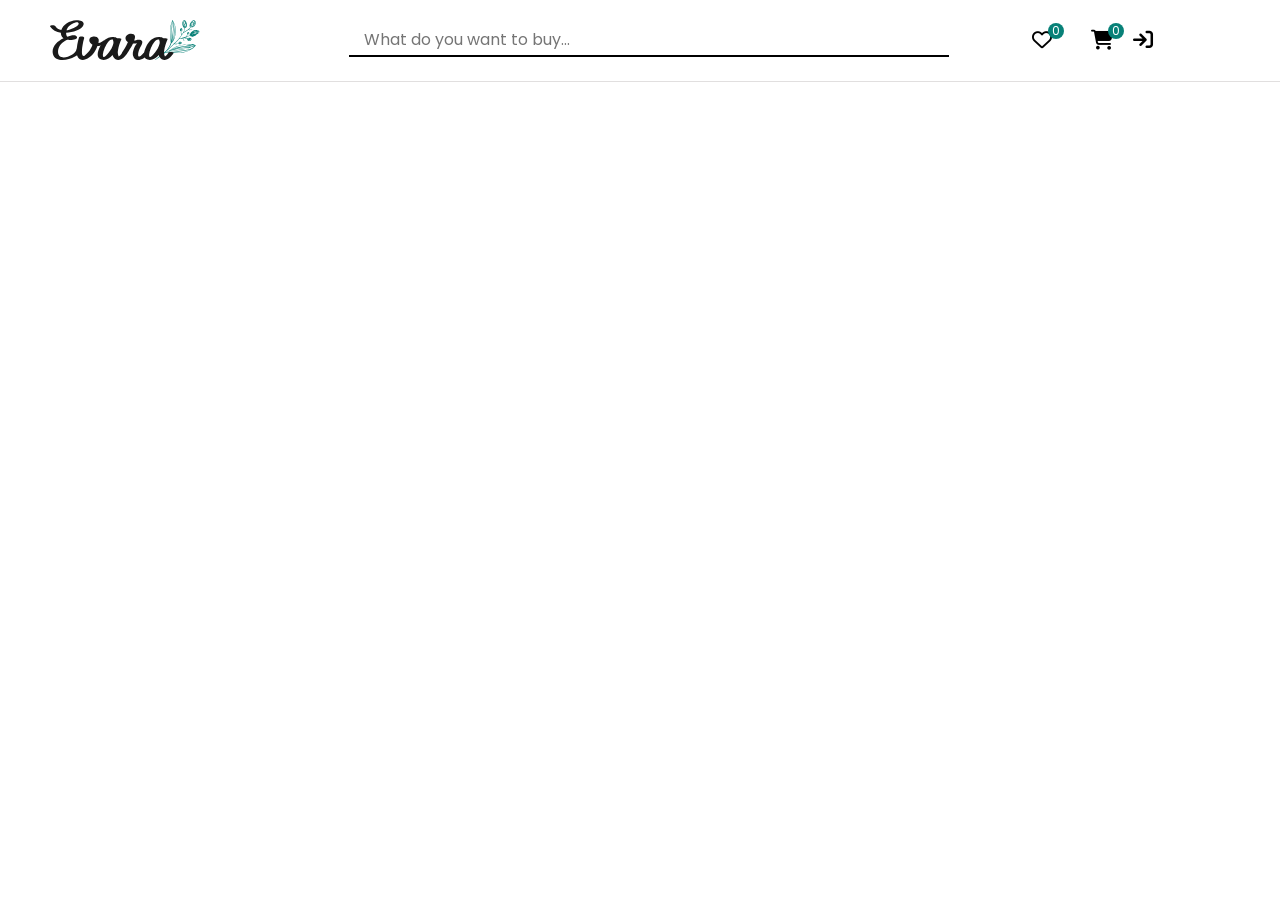
<file: Final Project/index.html>
<!DOCTYPE html>
<html lang="en">
  <head>
    <meta charset="UTF-8" />
    <meta http-equiv="X-UA-Compatible" content="IE=edge" />
    <meta name="viewport" content="width=device-width, initial-scale=1.0" />

    <!-- Bootstrap -->
    <link
      href="https://cdn.jsdelivr.net/npm/bootstrap@5.3.0-alpha2/dist/css/bootstrap.min.css"
      rel="stylesheet"
      integrity="sha384-aFq/bzH65dt+w6FI2ooMVUpc+21e0SRygnTpmBvdBgSdnuTN7QbdgL+OapgHtvPp"
      crossorigin="anonymous"
    />

    <link rel="stylesheet" href="css/navbar.css" />
    <link rel="stylesheet" href="css/index.css" />
    <link rel="stylesheet" href="css/notification.css" />

    <!-- Font awsome -->
    <link
      rel="stylesheet"
      href="https://cdnjs.cloudflare.com/ajax/libs/font-awesome/6.3.0/css/all.min.css"
    />

    <!-- Web Font-->
    <link rel="preconnect" href="https://fonts.googleapis.com" />
    <link rel="preconnect" href="https://fonts.gstatic.com" crossorigin />
    <link
      href="https://fonts.googleapis.com/css2?family=Nanum+Gothic:wght@400;700&family=Poppins:ital,wght@0,100;0,200;0,300;0,400;1,100;1,400;1,500;1,600&family=Roboto:wght@300;400&display=swap"
      rel="stylesheet"
    />

    <!-- Animated icon -->
    <!-- <script src="https://cdn.lordicon.com/ritcuqlt.js"></script> -->

    <title>Trang chủ</title>
  </head>
  <body>
    <nav>
      <div id="upper-nav">
        <div class="container-fluid">
          <div class="nav-container">
            <div class="left-side">
              <a href="index.html"
                ><img src=".\image\logo+slider\logo.svg" alt="logo"
              /></a>
            </div>

            <div class="right-side">
              <div class="search-bar">
                <input type="text" placeholder="What do you want to buy..." />
              </div>
              <div class="favorite-icon">
                <a href="favorite.html"
                  ><i
                    class="fa-regular fa-heart fa-lg"
                    style="color: #000000"
                  ></i>
                  <span class="count">0</span></a
                >
              </div>
              <div class="cart-icon">
                <a href="cart.html"
                  ><i
                    class="fa-solid fa-cart-shopping fa-lg"
                    style="color: #000000"
                  ></i>
                  <span class="count">0</span></a
                >
              </div>

              <div class="login-icon">
                <a href="login.html" class="noLogin"
                  ><i
                    class="fa-solid fa-arrow-right-to-bracket fa-lg"
                    style="color: #000000"
                  ></i>
                </a>
                <div class="user">
                  <a href="user.html" class="logingIn hidden">
                    <i
                      class="fa-regular fa-circle-user fa-lg"
                      style="color: #000000"
                    >
                    </i
                  ></a>
                  <a href="login.html" class="logingIn hidden logOut">
                    <i class="fa-solid fa-arrow-right-from-bracket fa-lg"></i
                  ></a>
                </div>
                <div class="admin hidden">
                  <a href="admin.html" class="logingIn hidden">
                    <i
                      class="fa-regular fa-circle-user fa-lg"
                      style="color: #000000"
                    >
                    </i
                  ></a>
                  <a href="login.html" class="logingIn hidden logOut">
                    <i class="fa-solid fa-arrow-right-from-bracket fa-lg"></i
                  ></a>
                </div>
              </div>
            </div>
          </div>
        </div>
      </div>
    </nav>

    <div>
      <ul class="notifications"></ul>
      <!-- <div class="buttons">
        <button class="btn" id="success">Success</button>
        <button class="btn" id="error">Error</button>
        <button class="btn" id="warning">Warning</button>
        <button class="btn" id="info">Info</button>
      </div> -->
    </div>

    <section id="productList">
      <!-- <div class="product col-lg-3">
        <div class="product-wrap">
          <div class="product-img">
            <img
              src=".\image\product\product-1.jpg"
              alt=""
              class="productImg"
            />
          </div>
          <div class="product-info">
            <h4 class="productName">Name</h4>
            <p class="productBrand">Brand</p>
            <p class="productPrice">50$</p>

            <button class="add-to-cart" onclick="console.log(1)">
              <i class="fa-solid fa-cart-plus" style="color: #608783"></i>
            </button>
            <button class="add-to-favorite" onclick="console.log(1)">
              <i
                class="fa-solid fa-heart-circle-plus"
                style="color: #608783"
              ></i>
            </button>
          </div>
        </div>
      </div> -->
    </section>

    <script src=".\script\database.js"></script>
    <script src=".\script\nav.js"></script>
    <script src=".\script\notification.js"></script>
    <script src=".\script\index.js"></script>
  </body>
</html>
</file>
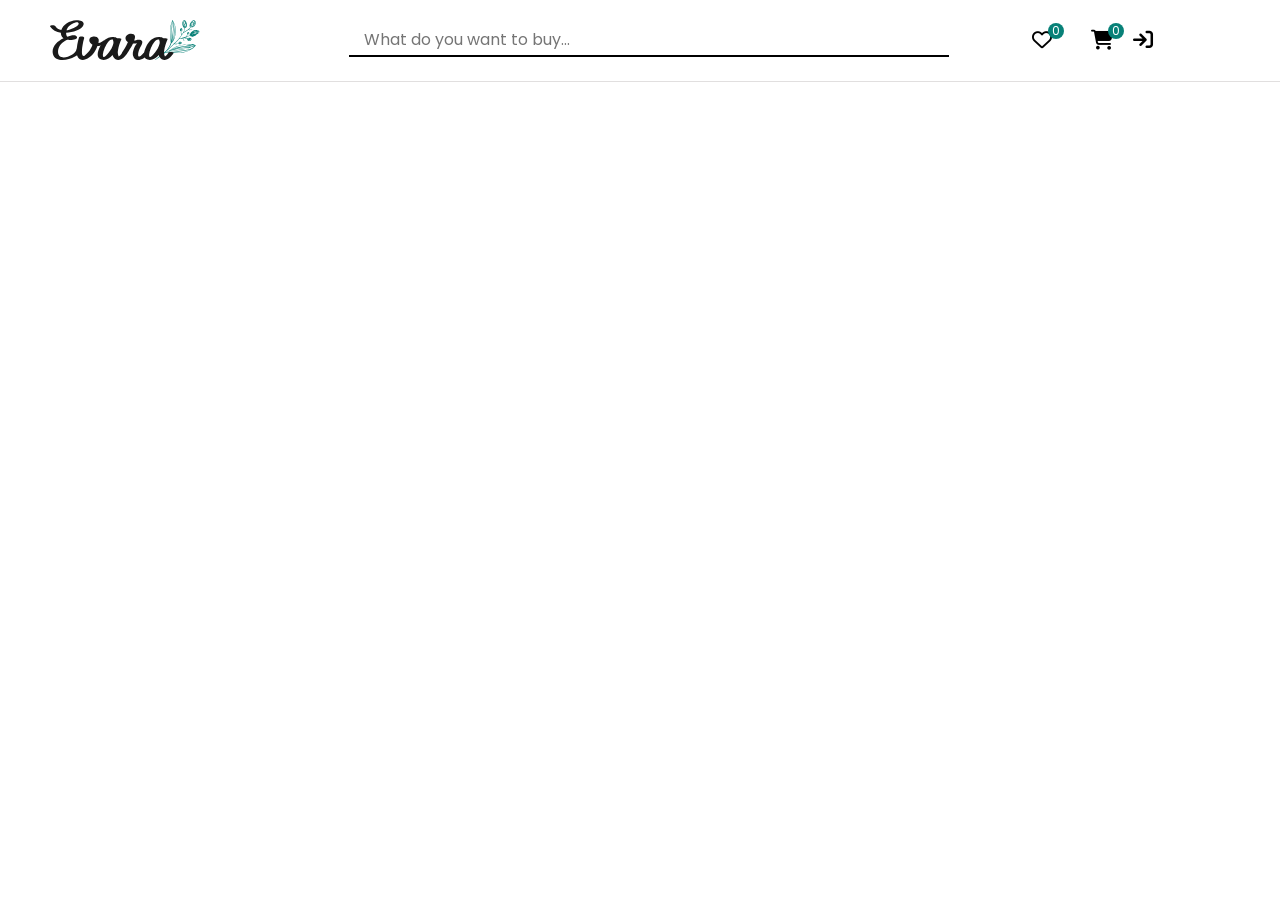
<file: Final Project/cart.html>
<!DOCTYPE html>
<html lang="en">
  <head>
    <meta charset="UTF-8" />
    <meta http-equiv="X-UA-Compatible" content="IE=edge" />
    <meta name="viewport" content="width=device-width, initial-scale=1.0" />
    <!-- CSS -->
    <link rel="stylesheet" href="css/navbar.css" />
    <link rel="stylesheet" href="css/cart.css" />
    <link rel="stylesheet" href="css/notification.css" />

    <!-- Font awsome -->
    <link
      rel="stylesheet"
      href="https://cdnjs.cloudflare.com/ajax/libs/font-awesome/6.3.0/css/all.min.css"
    />

    <!-- Web Font-->
    <link rel="preconnect" href="https://fonts.googleapis.com" />
    <link rel="preconnect" href="https://fonts.gstatic.com" crossorigin />
    <link
      href="https://fonts.googleapis.com/css2?family=Nanum+Gothic:wght@400;700&family=Poppins:ital,wght@0,100;0,200;0,300;0,400;1,100;1,400;1,500;1,600&family=Roboto:wght@300;400&display=swap"
      rel="stylesheet"
    />

    <!-- Bootstrap -->
    <link
      href="https://cdn.jsdelivr.net/npm/bootstrap@5.3.0-alpha2/dist/css/bootstrap.min.css"
      rel="stylesheet"
      integrity="sha384-aFq/bzH65dt+w6FI2ooMVUpc+21e0SRygnTpmBvdBgSdnuTN7QbdgL+OapgHtvPp"
      crossorigin="anonymous"
    />

    <title>Cart</title>
  </head>
  <body>
    <nav>
      <div id="upper-nav">
        <div class="container-fluid">
          <div class="nav-container">
            <div class="left-side">
              <a href="index.html"
                ><img src=".\image\logo+slider\logo.svg" alt="logo"
              /></a>
            </div>

            <div class="right-side">
              <div class="search-bar">
                <input type="text" placeholder="What do you want to buy..." />
              </div>
              <div class="favorite-icon">
                <a href="favorite.html"
                  ><i
                    class="fa-regular fa-heart fa-lg"
                    style="color: #000000"
                  ></i>
                  <span class="count">0</span></a
                >
              </div>
              <div class="cart-icon">
                <a href="cart.html"
                  ><i
                    class="fa-solid fa-cart-shopping fa-lg"
                    style="color: #000000"
                  ></i>
                  <span class="count">0</span></a
                >
              </div>

              <div class="login-icon">
                <a href="login.html" class="noLogin"
                  ><i
                    class="fa-solid fa-arrow-right-to-bracket fa-lg"
                    style="color: #000000"
                  ></i>
                </a>
                <div class="user">
                  <a href="user.html" class="logingIn hidden">
                    <i
                      class="fa-regular fa-circle-user fa-lg"
                      style="color: #000000"
                    >
                    </i
                  ></a>
                  <a href="login.html" class="logingIn hidden logOut">
                    <i class="fa-solid fa-arrow-right-from-bracket fa-lg"></i
                  ></a>
                </div>
                <div class="admin hidden">
                  <a href="admin.html" class="logingIn hidden">
                    <i
                      class="fa-regular fa-circle-user fa-lg"
                      style="color: #000000"
                    >
                    </i
                  ></a>
                  <a href="login.html" class="logingIn hidden logOut">
                    <i class="fa-solid fa-arrow-right-from-bracket fa-lg"></i
                  ></a>
                </div>
              </div>
            </div>
          </div>
        </div>
      </div>
    </nav>

    <div>
      <ul class="notifications"></ul>
      <!-- <div class="buttons">
        <button class="btn" id="success">Success</button>
        <button class="btn" id="error">Error</button>
        <button class="btn" id="warning">Warning</button>
        <button class="btn" id="info">Info</button>
      </div> -->
    </div>

    <div class="hrefBar"></div>

    <section id="shoppingCart">
      <div id="cartDisplay" class="table-responsive">
        <!-- <table class="table">
          <tr>
            <th>Image</th>
            <th>Product name</th>
            <th>Price</th>
            <th>Quantity</th>
            <th>Subtotal</th>
            <th>Remove</th>
          </tr>
          <tr>
            <td>
              <img
                src=".\image\product\product-1.jpg"
                alt=""
                class="productImg"
              />
            </td>
            <td>name</td>
            <td>Price</td>
            <td>
              <select name="quantity" id="productQuantity">
                <option value="1">1</option>
                <option value="2">2</option>
                <option value="3">3</option>
                <option value="4">4</option>
                <option value="5">5</option>
              </select>
            </td>
            <td>Subtotal</td>
            <td onclick="">
              <i class="fa-regular fa-trash-can" style="color: #000000"></i>
            </td>
          </tr>
        </table> -->
      </div>
    </section>

    <script src=".\script\database.js"></script>
    <script src=".\script\nav.js"></script>
    <script src=".\script\cart.js"></script>
  </body>
</html>
</file>
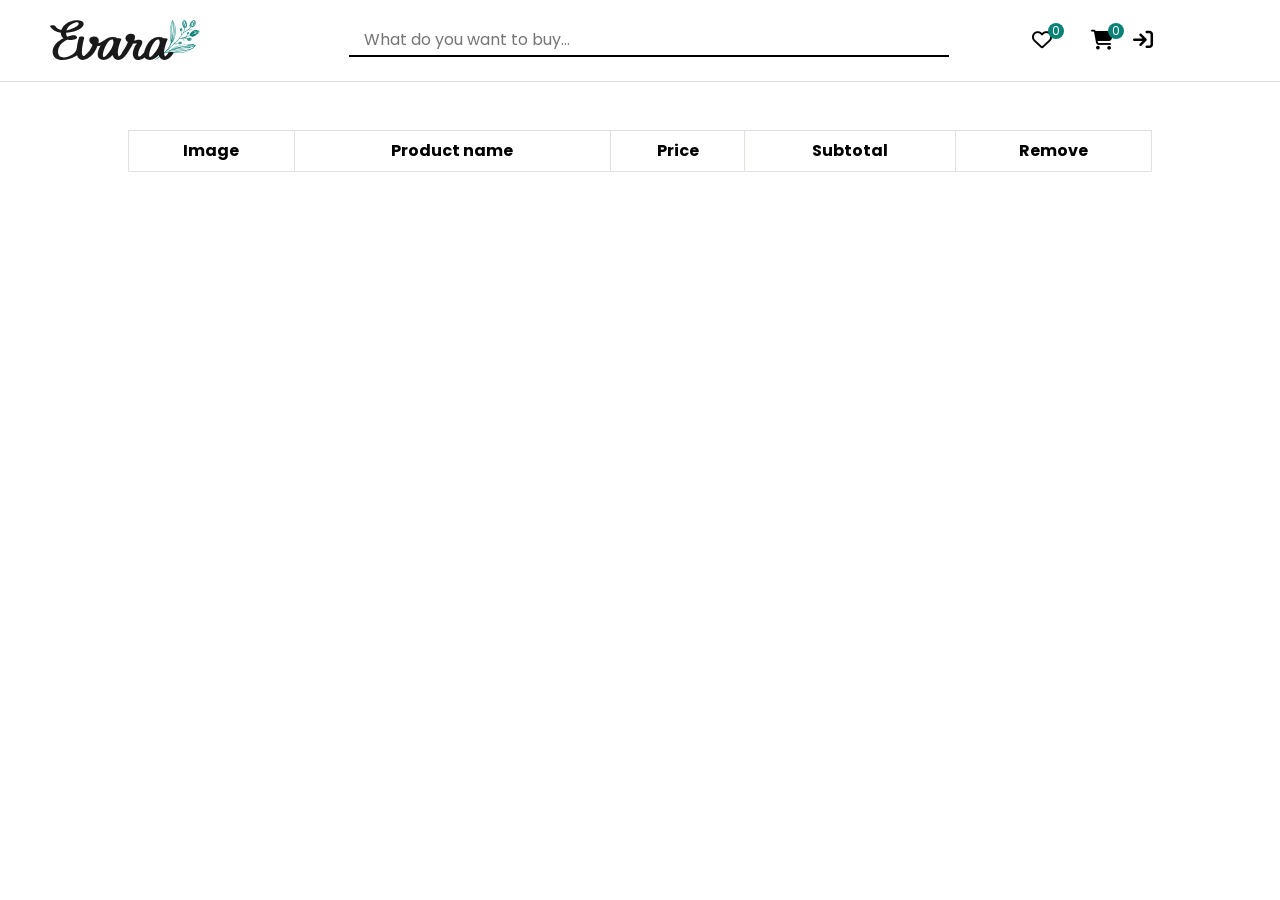
<file: Final Project/favorite.html>
<!DOCTYPE html>
<html lang="en">
  <head>
    <meta charset="UTF-8" />
    <meta http-equiv="X-UA-Compatible" content="IE=edge" />
    <meta name="viewport" content="width=device-width, initial-scale=1.0" />
    <!-- CSS -->
    <link rel="stylesheet" href="css/navbar.css" />
    <link rel="stylesheet" href="css/favorite.css" />
    <link rel="stylesheet" href="css/notification.css" />

    <!-- Font awsome -->
    <link
      rel="stylesheet"
      href="https://cdnjs.cloudflare.com/ajax/libs/font-awesome/6.3.0/css/all.min.css"
    />

    <!-- Web Font-->
    <link rel="preconnect" href="https://fonts.googleapis.com" />
    <link rel="preconnect" href="https://fonts.gstatic.com" crossorigin />
    <link
      href="https://fonts.googleapis.com/css2?family=Nanum+Gothic:wght@400;700&family=Poppins:ital,wght@0,100;0,200;0,300;0,400;1,100;1,400;1,500;1,600&family=Roboto:wght@300;400&display=swap"
      rel="stylesheet"
    />

    <!-- Bootstrap -->
    <link
      href="https://cdn.jsdelivr.net/npm/bootstrap@5.3.0-alpha2/dist/css/bootstrap.min.css"
      rel="stylesheet"
      integrity="sha384-aFq/bzH65dt+w6FI2ooMVUpc+21e0SRygnTpmBvdBgSdnuTN7QbdgL+OapgHtvPp"
      crossorigin="anonymous"
    />

    <title>Cart</title>
  </head>
  <body>
    <nav>
      <div id="upper-nav">
        <div class="container-fluid">
          <div class="nav-container">
            <div class="left-side">
              <a href="index.html"
                ><img src=".\image\logo+slider\logo.svg" alt="logo"
              /></a>
            </div>

            <div class="right-side">
              <div class="search-bar">
                <input type="text" placeholder="What do you want to buy..." />
              </div>
              <div class="favorite-icon">
                <a href="favorite.html"
                  ><i
                    class="fa-regular fa-heart fa-lg"
                    style="color: #000000"
                  ></i>
                  <span class="count">0</span></a
                >
              </div>
              <div class="cart-icon">
                <a href="cart.html"
                  ><i
                    class="fa-solid fa-cart-shopping fa-lg"
                    style="color: #000000"
                  ></i>
                  <span class="count">0</span></a
                >
              </div>

              <div class="login-icon">
                <a href="login.html" class="noLogin"
                  ><i
                    class="fa-solid fa-arrow-right-to-bracket fa-lg"
                    style="color: #000000"
                  ></i>
                </a>
                <div class="user">
                  <a href="user.html" class="logingIn hidden">
                    <i
                      class="fa-regular fa-circle-user fa-lg"
                      style="color: #000000"
                    >
                    </i
                  ></a>
                  <a href="login.html" class="logingIn hidden logOut">
                    <i class="fa-solid fa-arrow-right-from-bracket fa-lg"></i
                  ></a>
                </div>
                <div class="admin hidden">
                  <a href="admin.html" class="logingIn hidden">
                    <i
                      class="fa-regular fa-circle-user fa-lg"
                      style="color: #000000"
                    >
                    </i
                  ></a>
                  <a href="login.html" class="logingIn hidden logOut">
                    <i class="fa-solid fa-arrow-right-from-bracket fa-lg"></i
                  ></a>
                </div>
              </div>
            </div>
          </div>
        </div>
      </div>
    </nav>

    <div>
      <ul class="notifications"></ul>
      <!-- <div class="buttons">
        <button class="btn" id="success">Success</button>
        <button class="btn" id="error">Error</button>
        <button class="btn" id="warning">Warning</button>
        <button class="btn" id="info">Info</button>
      </div> -->
    </div>

    <div class="hrefBar"></div>

    <section id="shoppingFavorite">
      <div id="favoriteDisplay" class="table-responsive">
        <!-- <table class="table">
          <tr>
            <th>Image</th>
            <th>Product name</th>
            <th>Price</th>
            <th>Quantity</th>
            <th>Subtotal</th>
            <th>Remove</th>
          </tr>
          <tr>
            <td>
              <img
                src=".\image\product\product-1.jpg"
                alt=""
                class="productImg"
              />
            </td>
            <td>name</td>
            <td>Price</td>
            <td>
              <select name="quantity" id="productQuantity">
                <option value="1">1</option>
                <option value="2">2</option>
                <option value="3">3</option>
                <option value="4">4</option>
                <option value="5">5</option>
              </select>
            </td>
            <td>Subtotal</td>
            <td onclick="">
              <i class="fa-regular fa-trash-can" style="color: #000000"></i>
            </td>
          </tr>
        </table> -->
      </div>
    </section>

    <script src=".\script\database.js"></script>
    <script src=".\script\notification.js"></script>
    <script src=".\script\nav.js"></script>
    <script src=".\script\favorite.js"></script>
  </body>
</html>
</file>
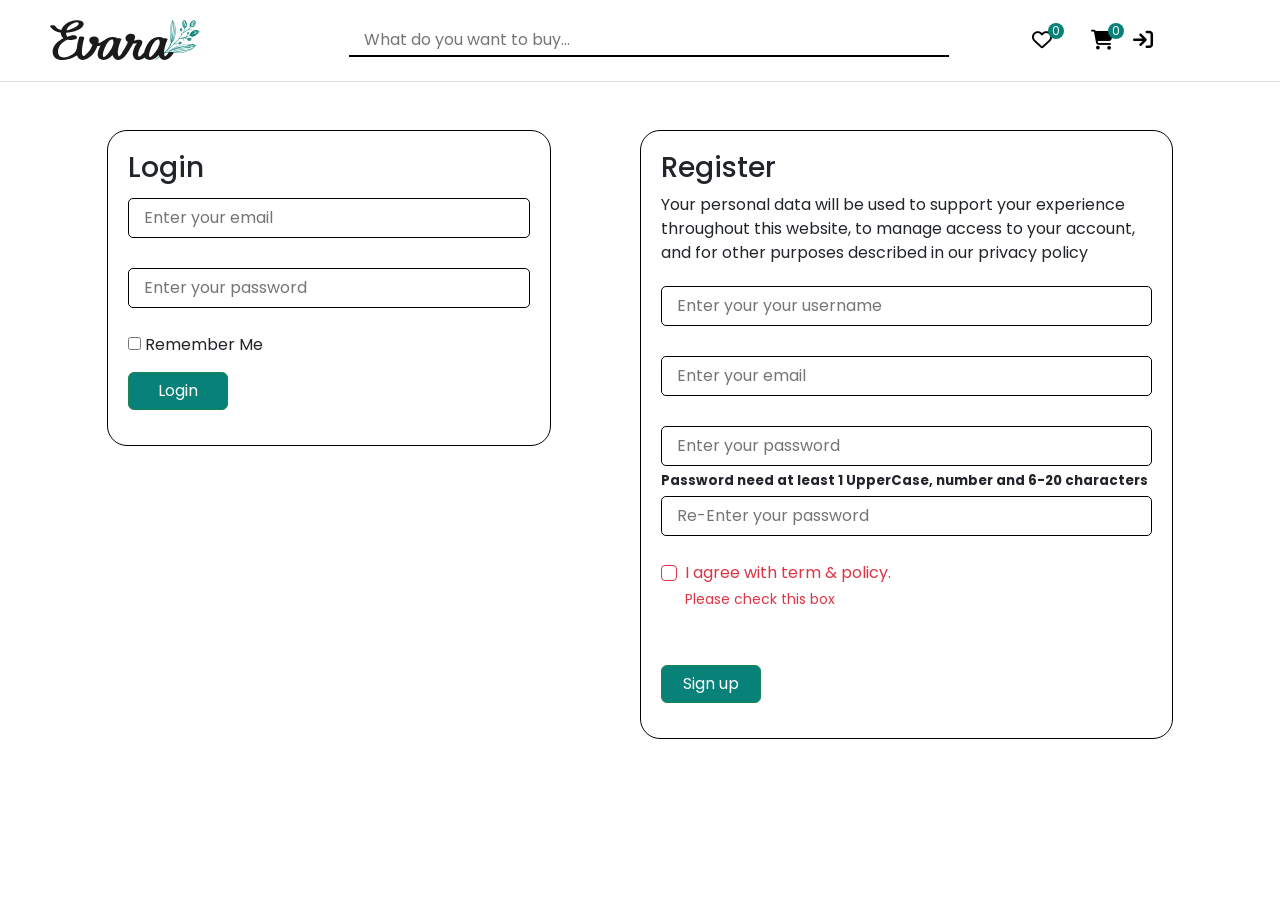
<file: Final Project/login.html>
<!DOCTYPE html>
<html lang="en">
  <head>
    <meta charset="UTF-8" />
    <meta http-equiv="X-UA-Compatible" content="IE=edge" />
    <meta name="viewport" content="width=device-width, initial-scale=1.0" />
    <link rel="stylesheet" href="css/navbar.css" />
    <link rel="stylesheet" href="css/login.css" />
    <link rel="stylesheet" href="css/notification.css" />
    <!-- Font awsome -->
    <link
      rel="stylesheet"
      href="https://cdnjs.cloudflare.com/ajax/libs/font-awesome/6.3.0/css/all.min.css"
    />

    <!-- Web Font-->
    <link rel="preconnect" href="https://fonts.googleapis.com" />
    <link rel="preconnect" href="https://fonts.gstatic.com" crossorigin />
    <link
      href="https://fonts.googleapis.com/css2?family=Nanum+Gothic:wght@400;700&family=Poppins:ital,wght@0,100;0,200;0,300;0,400;1,100;1,400;1,500;1,600&family=Roboto:wght@300;400&display=swap"
      rel="stylesheet"
    />

    <!-- Bootstrap -->
    <link
      href="https://cdn.jsdelivr.net/npm/bootstrap@5.3.0-alpha2/dist/css/bootstrap.min.css"
      rel="stylesheet"
      integrity="sha384-aFq/bzH65dt+w6FI2ooMVUpc+21e0SRygnTpmBvdBgSdnuTN7QbdgL+OapgHtvPp"
      crossorigin="anonymous"
    />

    <!-- Animated icon -->
    <!-- <script src="https://cdn.lordicon.com/ritcuqlt.js"></script> -->

    <title>Login</title>
  </head>
  <body>
    <nav>
      <div id="upper-nav">
        <div class="container-fluid">
          <div class="nav-container">
            <div class="left-side">
              <a href="index.html"
                ><img src=".\image\logo+slider\logo.svg" alt="logo"
              /></a>
            </div>

            <div class="right-side">
              <div class="search-bar">
                <input type="text" placeholder="What do you want to buy..." />
              </div>
              <div class="favorite-icon">
                <a href="favorite.html"
                  ><i
                    class="fa-regular fa-heart fa-lg"
                    style="color: #000000"
                  ></i>
                  <span class="count">0</span></a
                >
              </div>
              <div class="cart-icon">
                <a href="cart.html"
                  ><i
                    class="fa-solid fa-cart-shopping fa-lg"
                    style="color: #000000"
                  ></i>
                  <span class="count">0</span></a
                >
              </div>

              <div class="login-icon">
                <a href="login.html" class="noLogin"
                  ><i
                    class="fa-solid fa-arrow-right-to-bracket fa-lg"
                    style="color: #000000"
                  ></i>
                </a>
                <div class="user">
                  <a href="user.html" class="logingIn hidden">
                    <i
                      class="fa-regular fa-circle-user fa-lg"
                      style="color: #000000"
                    >
                    </i
                  ></a>
                  <a href="login.html" class="logingIn hidden logOut">
                    <i class="fa-solid fa-arrow-right-from-bracket fa-lg"></i
                  ></a>
                </div>
                <div class="admin hidden">
                  <a href="admin.html" class="logingIn hidden">
                    <i
                      class="fa-regular fa-circle-user fa-lg"
                      style="color: #000000"
                    >
                    </i
                  ></a>
                  <a href="login.html" class="logingIn hidden logOut">
                    <i class="fa-solid fa-arrow-right-from-bracket fa-lg"></i
                  ></a>
                </div>
              </div>
            </div>
          </div>
        </div>
      </div>
    </nav>

    <div>
      <ul class="notifications"></ul>
      <!-- <div class="buttons">
        <button class="btn" id="success">Success</button>
        <button class="btn" id="error">Error</button>
        <button class="btn" id="warning">Warning</button>
        <button class="btn" id="info">Info</button>
      </div> -->
    </div>

    <section id="loginForm">
      <div class="form-container col-lg-10">
        <div class="col-lg-5">
          <div class="login-form">
            <h3>Login</h3>
            <input
              type="email"
              name="loginEmail"
              id="loginEmail"
              placeholder="Enter your email"
              required
            />
            <div class="error-display errorLoginEmail"></div>
            <input
              type="password"
              name="loginPass "
              id="loginPassword"
              placeholder="Enter your password"
              autocomplete="off"
              required
            />
            <div class="error-display errorLoginPassword"></div>
            <input type="checkbox" name="remember" id="Remember" /> Remember Me
            <br />
            <button id="loginBtn" class="loginBtn btn btn-success">
              Login
            </button>
          </div>
        </div>

        <div class="col-lg-1"></div>

        <div class="register-form col-lg-6">
          <h3>Register</h3>
          <p>
            Your personal data will be used to support your experience
            throughout this website, to manage access to your account, and for
            other purposes described in our privacy policy
          </p>

          <input
            class=""
            type="text"
            name="username"
            id="username"
            placeholder="Enter your your username"
          />
          <div class="error-display errorUserName"></div>
          <input
            class=""
            type="email"
            name="loginEmail"
            id="signUpEmail"
            placeholder="Enter your email"
          />
          <div class="error-display errorEmail"></div>

          <input
            class=""
            type="password"
            name="loginPass "
            id="signUpPassword"
            placeholder="Enter your password"
            autocomplete="off"
          />
          <div class="hint-display errorPassword">
            Password need at least 1 UpperCase, number and 6-20 characters
          </div>
          <input
            class=""
            type="password"
            name="confirmPass "
            id="confirmPass"
            placeholder="Re-Enter your password"
            autocomplete="off"
          />
          <div class="error-display errorRepassword"></div>
          <!-- <input
            class="error"
            type="checkbox"
            name="agree"
            id="policyAgreement"
          />
          <span> I agree with term & policy.</span> -->
          <form class="was-validated">
            <div class="form-check mb-3">
              <input
                type="checkbox"
                class="form-check-input"
                id="policyAgreement"
                required
              />
              <label class="form-check-label" for="validationFormCheck1"
                >I agree with term & policy.</label
              >
              <div class="invalid-feedback">Please check this box</div>
            </div>
          </form>
          <br />
          <button id="registerBtn" class="registerBtn btn btn-success">
            Sign up
          </button>
        </div>
      </div>
    </section>

    <script src=".\script\database.js"></script>
    <script src=".\script\notification.js"></script>
    <script src=".\script\nav.js"></script>
    <script src=".\script\login.js"></script>
  </body>
</html>
</file>
<file: Final Project/css/navbar.css>
/* General Css */
* {
  margin: 0;
  padding: 0;
  box-sizing: border-box;
}

body {
  background-color: white;
  font-family: "Poppins", "Roboto", sans-serif;
}

/* Upper Navbar css */
nav #upper-nav {
  height: 80px;
}

nav .container-fluid {
  padding: 20px 50px;
  width: 100%;

  border-bottom: 1px solid rgb(225, 223, 223);
}

nav .nav-container {
  display: flex;
  justify-content: space-evenly;
  width: 100%;
}

/* left side */
nav .nav-container .left-side {
  display: flex;
  align-content: center;
  flex: 1;
}

nav .nav-container .left-side img {
  width: 150px;
}

/* right side */
nav .nav-container .right-side {
  display: flex;
  justify-content: center;
  flex: 4;
}

nav .nav-container .right-side .search-bar {
  display: flex;
  justify-content: center;
  align-items: center;
  flex: 6;

  /* border-bottom: 2px solid black; */
}

nav .nav-container .right-side .search-bar input {
  height: 33px;
  max-width: 600px;
  width: 100%;
  border: none;
  padding-left: 15px;
  border-bottom: 2px solid black;
}

nav .nav-container .right-side .search-bar input:focus {
  outline: none;
}

nav .nav-container .right-side .favorite-icon,
.cart-icon,
.login-icon {
  position: relative;
  display: flex;
  justify-content: center;
  align-items: center;
  flex: 0.5;
}
.login-icon {
  flex: 0.8;
}

nav .nav-container .right-side .count {
  position: absolute;
  z-index: 1;
  top: 8%;
  right: 15%;
  width: 16px;
  height: 16px;
  background-color: rgb(8, 129, 120);
  border-radius: 50%;
  color: white;
  font-size: 12px;
  display: flex;
  align-items: center;
  justify-content: center;
}

/* Login status css */
.logingIn {
  display: flex;
  align-items: center;
  color: black;
  text-decoration: none;
}

/* Admin,user container css */
.admin,
.user {
  width: 100%;
  display: flex;
  justify-content: space-around;
}
</file>
<file: Final Project/css/index.css>
/* Product item css */
#productList {
  margin: auto;
  margin-top: 50px;
  display: flex;
  justify-content: flex-start;
  flex-wrap: wrap;
}

#productList .product {
  margin-bottom: 20px;
  padding: 0 15px;
  max-width: 100%;
  flex-shrink: 0;
}

#productList .product .product-wrap {
  display: flex;
  flex-direction: column;
  justify-content: space-between;
  gap: 5px;

  height: 65vh;
  padding: 15px;
  border: 0.5px solid #dff0e2;
  border-radius: 20px;
}

#productList .product .product-wrap .product-img {
  overflow: hidden;
}

#productList .product .product-wrap .product-info {
  padding: 10px 0;
}

#productList .product .product-wrap .product-img img {
  width: 100%;
  height: 100%;
  border-radius: 20px;
}

/* Add to cart button Css */
.add-to-cart {
  width: 49%;
  background-color: #e8f6ea;
  border: 1px solid #dff0e2;
  border-radius: 15px;
}

/* Add to favorite button Css */
.add-to-favorite {
  width: 49%;
  background-color: #fde1bd;
  border: 1px solid #dff0e2;
  border-radius: 15px;
}

/* Hidden class */
.hidden {
  display: none;
}
</file>
<file: Final Project/css/notification.css>
/* Import Google font - Poppins */
@import url("https://fonts.googleapis.com/css2?family=Poppins:wght@400;500;600&display=swap");
* {
  margin: 0;
  padding: 0;
  box-sizing: border-box;
  font-family: "Poppins", sans-serif;
}
:root {
  --dark: #34495e;
  --light: #ffffff;
  --success: #0abf30;
  --error: #e24d4c;
  --warning: #ffacac;
  --info: #3498db;
}

.notifications {
  position: fixed;
  top: 30px;
  right: 20px;
}
.notifications :where(.toastNotify, .column) {
  display: flex;
  align-items: center;
}
.notifications .toastNotify {
  width: 400px;
  position: relative;
  overflow: hidden;
  list-style: none;
  border-radius: 4px;
  padding: 16px 17px;
  margin-bottom: 10px;
  background: var(--light);
  justify-content: space-between;
  animation: show_toast 0.3s ease forwards;
}
@keyframes show_toast {
  0% {
    transform: translateX(100%);
  }
  40% {
    transform: translateX(-5%);
  }
  80% {
    transform: translateX(0%);
  }
  100% {
    transform: translateX(-10px);
  }
}
.notifications .toastNotify.hide {
  animation: hide_toast 0.3s ease forwards;
}
@keyframes hide_toast {
  0% {
    transform: translateX(-10px);
  }
  40% {
    transform: translateX(0%);
  }
  80% {
    transform: translateX(-5%);
  }
  100% {
    transform: translateX(calc(100% + 20px));
  }
}
.toastNotify::before {
  position: absolute;
  content: "";
  height: 3px;
  width: 100%;
  bottom: 0px;
  left: 0px;
  animation: progress 5s linear forwards;
}
@keyframes progress {
  100% {
    width: 0%;
  }
}
.toastNotify.addToCartNotify::before,
.accountCreateSuccess::before,
.btn#success {
  background: var(--success);
}
.toastNotify.addToFavoritetNotifyError::before,
.cantAddToFavoriteError::before,
.cantAddToCartError::before,
.btn#error {
  background: var(--error);
}
.toastNotify.addToFavoritetNotify::before,
.btn#warning {
  background: var(--warning);
}
.toastNotify.alreadyInCart::before,
.btn#info {
  background: var(--info);
}
.toastNotify .column i {
  font-size: 1.75rem;
}
.toastNotify.addToCartNotify,
.accountCreateSuccess .column i {
  color: var(--success);
}
.toastNotify.addToFavoritetNotifyError,
.cantAddToFavoriteError,
.cantAddToCartError .column i {
  color: var(--error);
}
.toastNotify.addToFavoritetNotify .column i {
  color: var(--warning);
}
.toastNotify.alreadyInCart .column i {
  color: var(--info);
}
.toastNotify .column span {
  font-size: 1.07rem;
  margin-left: 12px;
}
.toastNotify i:last-child {
  color: #aeb0d7;
  cursor: pointer;
}
.toastNotify i:last-child:hover {
  color: var(--dark);
}
.buttons .btn {
  border: none;
  outline: none;
  cursor: pointer;
  margin: 0 5px;
  color: var(--light);
  font-size: 1.2rem;
  padding: 10px 20px;
  border-radius: 4px;
}

@media screen and (max-width: 530px) {
  .notifications {
    width: 95%;
  }
  .notifications .toastNotify {
    width: 100%;
    font-size: 1rem;
    margin-left: 20px;
  }
  .buttons .btn {
    margin: 0 1px;
    font-size: 1.1rem;
    padding: 8px 15px;
  }
}
</file>
<file: Final Project/css/cart.css>
/* Table css */
#cartDisplay {
  width: 80%;
  margin: auto;
}
table {
  margin-top: 50px;
}

table tr {
  text-align: center;
  vertical-align: middle;
}

.table img {
  width: 150px;
  height: 150px;
  border-radius: 6px;
}

.fa-trash-can {
  cursor: pointer;
}

/* Hidden class */
.hidden {
  display: none;
}
</file>
<file: Final Project/css/favorite.css>
/* Table css */
#favoriteDisplay {
  width: 80%;
  margin: auto;
}
table {
  margin-top: 50px;
}

table tr {
  text-align: center;
  vertical-align: middle;
}

.table img {
  width: 150px;
  height: 150px;
  border-radius: 6px;
}

.fa-trash-can {
  cursor: pointer;
}

/* Hidden class */
.hidden {
  display: none;
}
</file>
<file: Final Project/css/login.css>
/* Login form Css */
#loginForm {
  display: flex;
  flex-direction: row;
  justify-content: center;
  align-items: center;
  margin: 50px 0;
}

#loginForm .form-container {
  display: flex;
}

.form-container .login-form,
.register-form {
  padding: 20px;
  border: 1px solid black;
  border-radius: 20px;
}

.form-container input[type="text"],
input[type="password"],
input[type="email"] {
  width: 100%;
  height: 40px;
  margin: 5px 0;
  padding-left: 15px;
  border: 1px solid black;
  border-radius: 5px;
}

.form-container .login-form .loginBtn,
.form-container .register-form .registerBtn {
  margin: 15px 0;
  width: 100px;
  background-color: #088178;
}

/* Hidden class */
.hidden {
  display: none;
}

.error {
  border: 2px solid #e24d4c !important;
}
input.error:focus {
  outline: #e24d4c;
}
input[type="checkbox"].error:checked {
  background-color: #e24d4c !important;
}
input[type="checkbox "] + span {
  color: #e24d4c;
  font-size: smaller;
  font-weight: bolder;
  margin: 0 !important;
  height: 20px;
}

/* Error display */
.error-display {
  color: #e24d4c;
  font-size: smaller;
  font-weight: bolder;
  margin: 0 !important;
  height: 20px;
}
.hint-display {
  font-size: smaller;
  font-weight: bolder;
}

@media only screen and (max-width: 1000px) {
  #loginForm .form-container {
    flex-direction: column;
    padding: 50px;
  }
  #loginForm .form-container > div {
    margin-bottom: 20px;
  }
}
</file>
